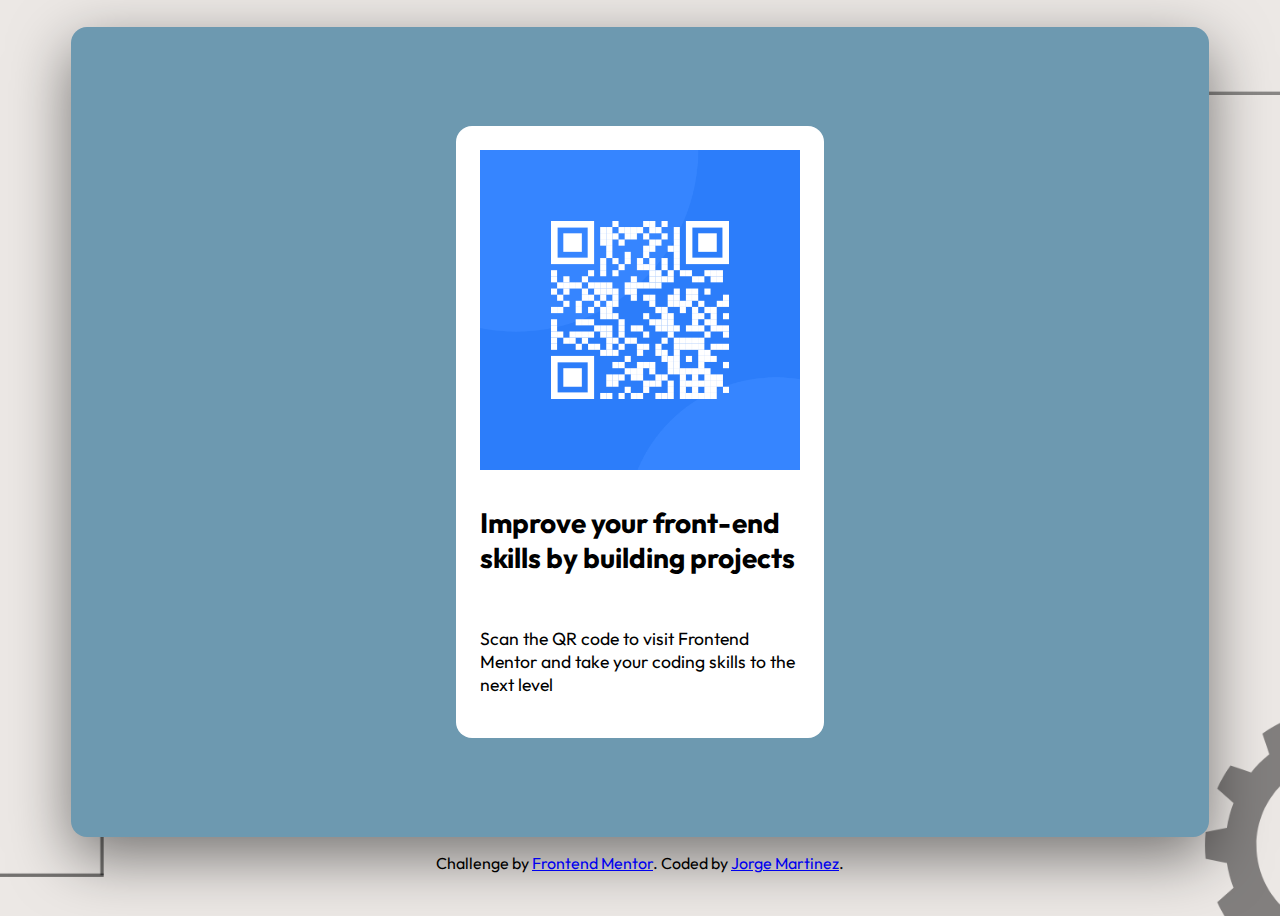
<file: index.html>
<!DOCTYPE html>
<html lang="en">
<head>
  <meta charset="UTF-8">
  <meta name="viewport" content="width=device-width, initial-scale=1.0"> <!-- displays site properly based on user's device -->

  <link rel="icon" type="image/png" sizes="32x32" href="./images/favicon-32x32.png">

  <!--Google Font-->
  <link rel="preconnect" href="https://fonts.googleapis.com">
  <link rel="preconnect" href="https://fonts.gstatic.com" crossorigin>
  <link href="https://fonts.googleapis.com/css2?family=Outfit:wght@100..900&display=swap" rel="stylesheet">

  <link rel="stylesheet" href="style.css"/>
  
  <title>Frontend Mentor | QR code component</title>

</head>
<body>
  <div class="main">
    <div class="secondary">
        <img src="images/image-qr-code.png" class="QR"/>
        <h1>Improve your front-end skills by building projects</h1>
        <p>Scan the QR code to visit Frontend Mentor and take your coding skills to the next level</p>
    </div>
  </div>
    
  <div class="attribution">
    Challenge by <a href="https://www.frontendmentor.io?ref=challenge" target="_blank">Frontend Mentor</a>. 
    Coded by <a href="#">Jorge Martinez</a>.
  </div>
</body>
</html>
</file>
<file: style.css>
* {
  font-family: "Outfit", sans-serif ;
}

body {
  background-image: url("images/background.png");
  background-repeat: no-repeat;
  background-position: center;
  background-size: cover;
  min-height: 100vh; 

  display: flex;
  flex-direction: column;
  justify-content: center; 
  align-items: center; 
}

.main {
  background-color: hsl(201, 30%, 56%);
  width: 90%;
  height: 90vh;

  display: flex; 
  justify-content: center;
  align-items: center;
  
  border-radius: 1rem;
  box-shadow: 0 20px 60px rgba(0, 0, 0, 0.501);
}

.secondary {
  background-color: hsl(0, 0%, 100%);
  width: 320px;
  max-width: 60%;
  max-height: 90%;

  display: flex;
  flex-direction: column;
  gap: 1rem;

  padding: 1.5rem;
  border-radius: 1rem;
}

.QR img {
  width: 100%;
  height: auto;
  border-radius: 12px;
}

h1 {
  font-size: 1.75rem;
}

p {
  font-size: 1.1rem;
}

.attribution {
  padding: 1rem;
}
</file>
